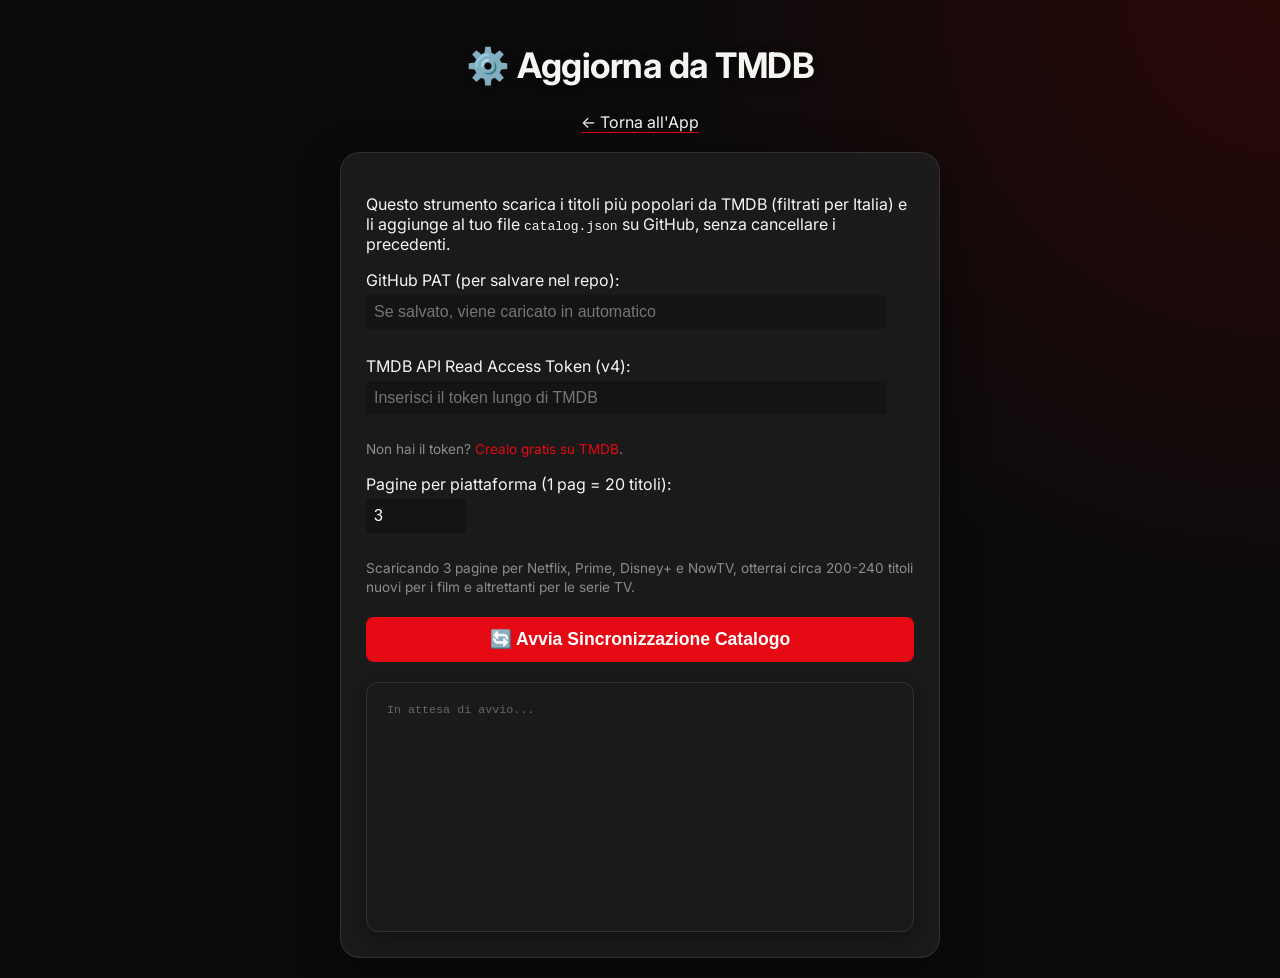
<file: updater.html>
<!DOCTYPE html>
<html lang="it">
<head>
    <meta charset="UTF-8">
    <meta name="viewport" content="width=device-width, initial-scale=1.0">
    <title>TMDB Updater - Watchlist Akinator</title>
    <link rel="stylesheet" href="style.css">
</head>
<body>
    <header>
        <h1>⚙️ Aggiorna da TMDB</h1>
        <a href="index.html" style="color: var(--text-color); text-decoration: none; border-bottom: 1px solid var(--accent-color);">← Torna all'App</a>
    </header>

    <main class="card" style="max-width: 600px; text-align: left; margin-top: 20px;">
        <p>Questo strumento scarica i titoli più popolari da TMDB (filtrati per Italia) e li aggiunge al tuo file <code>catalog.json</code> su GitHub, senza cancellare i precedenti.</p>
        
        <div style="margin-bottom: 15px;">
            <label>GitHub PAT (per salvare nel repo):</label><br>
            <input type="password" id="gh-token-updater" style="width: 95%; padding: 8px; margin-top: 5px; border-radius: 4px; border:none;" placeholder="Se salvato, viene caricato in automatico">
        </div>
        
        <div style="margin-bottom: 15px;">
            <label>TMDB API Read Access Token (v4):</label><br>
            <input type="password" id="tmdb-token" style="width: 95%; padding: 8px; margin-top: 5px; border-radius: 4px; border:none;" placeholder="Inserisci il token lungo di TMDB">
            <p class="small-text">Non hai il token? <a href="https://www.themoviedb.org/settings/api" target="_blank" style="color: var(--accent-color)">Crealo gratis su TMDB</a>.</p>
        </div>
        
        <div style="margin-bottom: 20px;">
            <label>Pagine per piattaforma (1 pag = 20 titoli):</label><br>
            <input type="number" id="pages-to-fetch" value="3" min="1" max="10" style="width: 100px; padding: 8px; margin-top: 5px; border-radius: 4px; border:none;">
            <p class="small-text">Scaricando 3 pagine per Netflix, Prime, Disney+ e NowTV, otterrai circa 200-240 titoli nuovi per i film e altrettanti per le serie TV.</p>
        </div>

        <button onclick="startSync()" style="width:100%; font-size: 1.1em; padding: 12px;">🔄 Avvia Sincronizzazione Catalogo</button>
        
        <div id="log-output" class="recs-box" style="margin-top: 20px; font-family: monospace; font-size: 0.9em; height: 250px; overflow-y: auto; background-color: #1a1a1a; border: 1px solid #333;">
            <div style="color: #666;">In attesa di avvio...</div>
        </div>
    </main>

    <script src="updater.js"></script>
</body>
</html>
</file>
<file: style.css>
@import url('https://fonts.googleapis.com/css2?family=Inter:wght@300;400;600;700&display=swap');

:root {
    --bg-color: #0b0b0c;
    --card-bg: rgba(30, 30, 30, 0.85);
    --text-color: #f5f5f1;
    --text-muted: #8c8c8c;
    --accent-color: #e50914; /* Netflix Red */
    --accent-hover: #b81d24;
    --success-color: #2e7d32;
    --gemini-color: #8a2be2;
    --star-color: #fbc02d;
    --glass-border: rgba(255, 255, 255, 0.1);
}

* {
    box-sizing: border-box;
}

body {
    font-family: 'Inter', -apple-system, BlinkMacSystemFont, 'Segoe UI', Roboto, sans-serif;
    background-color: var(--bg-color);
    background-image: radial-gradient(circle at top right, #2a0808 0%, #0b0b0c 40%);
    background-attachment: fixed;
    color: var(--text-color);
    margin: 0;
    padding: 20px 15px;
    display: flex;
    flex-direction: column;
    align-items: center;
    min-height: 100vh;
}

h1 {
    font-weight: 700;
    letter-spacing: -0.5px;
    margin-bottom: 25px;
    font-size: 2.2rem;
    text-shadow: 0 2px 10px rgba(0,0,0,0.5);
}

header {
    text-align: center;
    width: 100%;
    max-width: 600px;
}

/* Glassmorphism Containers */
.card {
    background: var(--card-bg);
    backdrop-filter: blur(12px);
    -webkit-backdrop-filter: blur(12px);
    border: 1px solid var(--glass-border);
    border-radius: 20px;
    padding: 25px;
    text-align: center;
    max-width: 450px;
    margin: 0 auto;
    box-shadow: 0 12px 40px rgba(0,0,0,0.6);
}

input[type="password"], input[type="number"], input[type="text"] {
    width: 100%;
    padding: 14px;
    margin-bottom: 12px;
    border-radius: 8px;
    border: 1px solid #444;
    background-color: #141414;
    color: white;
    font-size: 1rem;
    transition: border-color 0.3s;
}

input[type="password"]:focus, input[type="number"]:focus, input[type="text"]:focus {
    outline: none;
    border-color: var(--accent-color);
}

/* Buttons */
button {
    background-color: var(--accent-color);
    color: white;
    border: none;
    padding: 12px 20px;
    border-radius: 8px;
    cursor: pointer;
    font-weight: 600;
    font-size: 1rem;
    transition: all 0.2s ease-in-out;
    width: 100%;
}

button:hover {
    background-color: var(--accent-hover);
    transform: translateY(-1px);
    box-shadow: 0 4px 12px rgba(229, 9, 20, 0.3);
}

button:active {
    transform: translateY(1px);
}

.btn-primary { width: 100%; font-size: 1.1em; padding: 14px; }
.btn-secondary { background-color: #333; }
.btn-secondary:hover { background-color: #444; box-shadow: none; }
.btn-tertiary { background-color: transparent; border: 1px solid #555; }
.btn-tertiary:hover { background-color: rgba(255,255,255,0.05); box-shadow: none; }

/* Profiles */
.profiles-wrapper {
    display: flex;
    justify-content: center;
    gap: 30px;
    margin-top: 20px;
}

.profile-card {
    cursor: pointer;
    transition: transform 0.2s, opacity 0.2s;
    opacity: 0.7;
}

.profile-card:hover {
    transform: scale(1.1);
    opacity: 1;
}

.profile-card img {
    width: 100px;
    height: 100px;
    border-radius: 12px;
    box-shadow: 0 4px 15px rgba(0,0,0,0.5);
    border: 2px solid transparent;
}

.profile-card:hover img {
    border-color: white;
}

/* Navigation */
nav {
    display: flex;
    justify-content: center;
    gap: 12px;
    margin-bottom: 25px;
    background: rgba(0,0,0,0.5);
    padding: 8px;
    border-radius: 12px;
    border: 1px solid var(--glass-border);
}

nav button {
    background-color: transparent;
    color: var(--text-muted);
    width: auto;
    padding: 10px 24px;
}

nav button:hover {
    background-color: rgba(255,255,255,0.1);
    transform: none;
    box-shadow: none;
}

nav button.active {
    background-color: var(--accent-color);
    color: white;
}


#item-poster {
    width: 100%;
    max-width: 320px;
    border-radius: 12px;
    margin-bottom: 20px;
    box-shadow: 0 8px 25px rgba(0,0,0,0.5);
    aspect-ratio: 2 / 3;
    object-fit: cover;
}

#item-title {
    font-size: 1.6rem;
    margin: 0 0 8px 0;
    font-weight: 700;
}

.details {
    color: var(--text-muted);
    font-size: 0.95em;
    margin-bottom: 25px;
    line-height: 1.4;
}

/* Star Rating System */
.stars {
    display: flex;
    justify-content: center;
    gap: 8px;
    margin-bottom: 20px;
}

.stars button {
    background-color: #2a2a2a;
    width: 45px;
    height: 45px;
    padding: 0;
    border-radius: 50%;
    display: flex;
    align-items: center;
    justify-content: center;
    font-size: 1.1rem;
    border: 1px solid #444;
}

.stars button:hover {
    background-color: var(--star-color);
    border-color: var(--star-color);
    color: #000;
    transform: scale(1.1);
    box-shadow: 0 0 15px rgba(251, 192, 45, 0.4);
}

.other-actions {
    display: grid;
    grid-template-columns: 1fr 1fr;
    gap: 12px;
    margin-top: 15px;
}

/* Outputs & Containers */
.recs-box { 
    background: rgba(20, 20, 20, 0.9);
    border: 1px solid var(--glass-border);
    padding: 20px; 
    border-radius: 12px; 
    margin-top: 20px; 
    text-align: left;
    box-shadow: 0 4px 20px rgba(0,0,0,0.4);
}

.recs-box li {
    padding-bottom: 12px;
    border-bottom: 1px solid #333;
    margin-bottom: 12px;
}

.recs-box li:last-child {
    border-bottom: none;
    margin-bottom: 0;
    padding-bottom: 0;
}

.small-text { 
    font-size: 0.85em; 
    color: var(--text-muted); 
    line-height: 1.4;
}

a {
    color: var(--text-color);
    text-decoration: none;
    transition: color 0.2s;
}

a:hover {
    color: var(--accent-color);
}

/* Links Container */
#links-container {
    display: flex;
    justify-content: center;
    gap: 20px;
    margin-top: 15px;
    margin-bottom: 25px;
}

#links-container a {
    font-size: 0.95em;
    padding: 8px 16px;
    background: rgba(255,255,255,0.05);
    border-radius: 20px;
    border: 1px solid rgba(255,255,255,0.1);
}

#links-container a:hover {
    background: rgba(255,255,255,0.1);
    color: white;
}

/* Editable Rating inside List */
.editable-rating {
    cursor: pointer;
    transition: transform 0.2s ease, text-shadow 0.2s;
    padding: 5px;
    border-radius: 8px;
}

.editable-rating:hover {
    transform: scale(1.15);
    background-color: rgba(255,255,255,0.1);
    text-shadow: 0 0 8px var(--star-color);
}

/* Animations */
@keyframes fadeIn {
    from { opacity: 0; transform: translateY(10px); }
    to { opacity: 1; transform: translateY(0); }
}

main {
    animation: fadeIn 0.4s ease-out;
    width: 100%;
}
</file>
